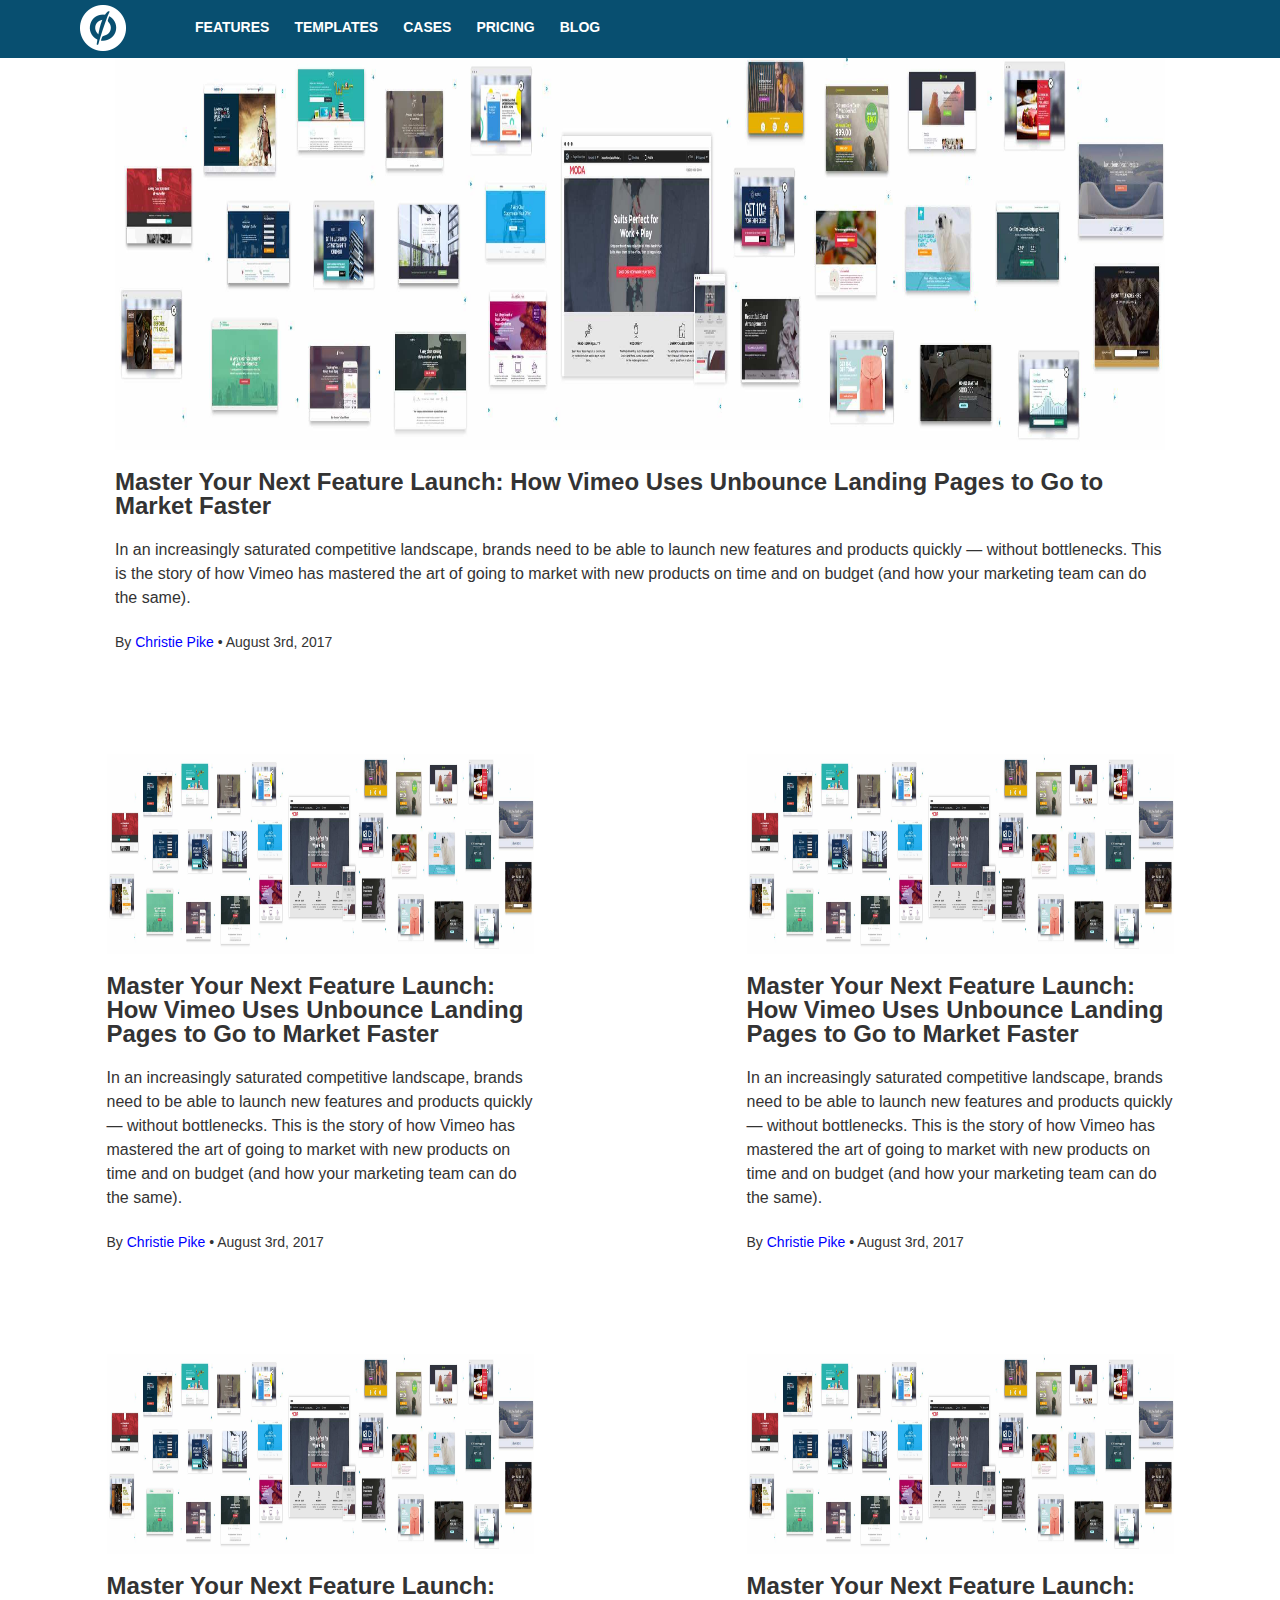
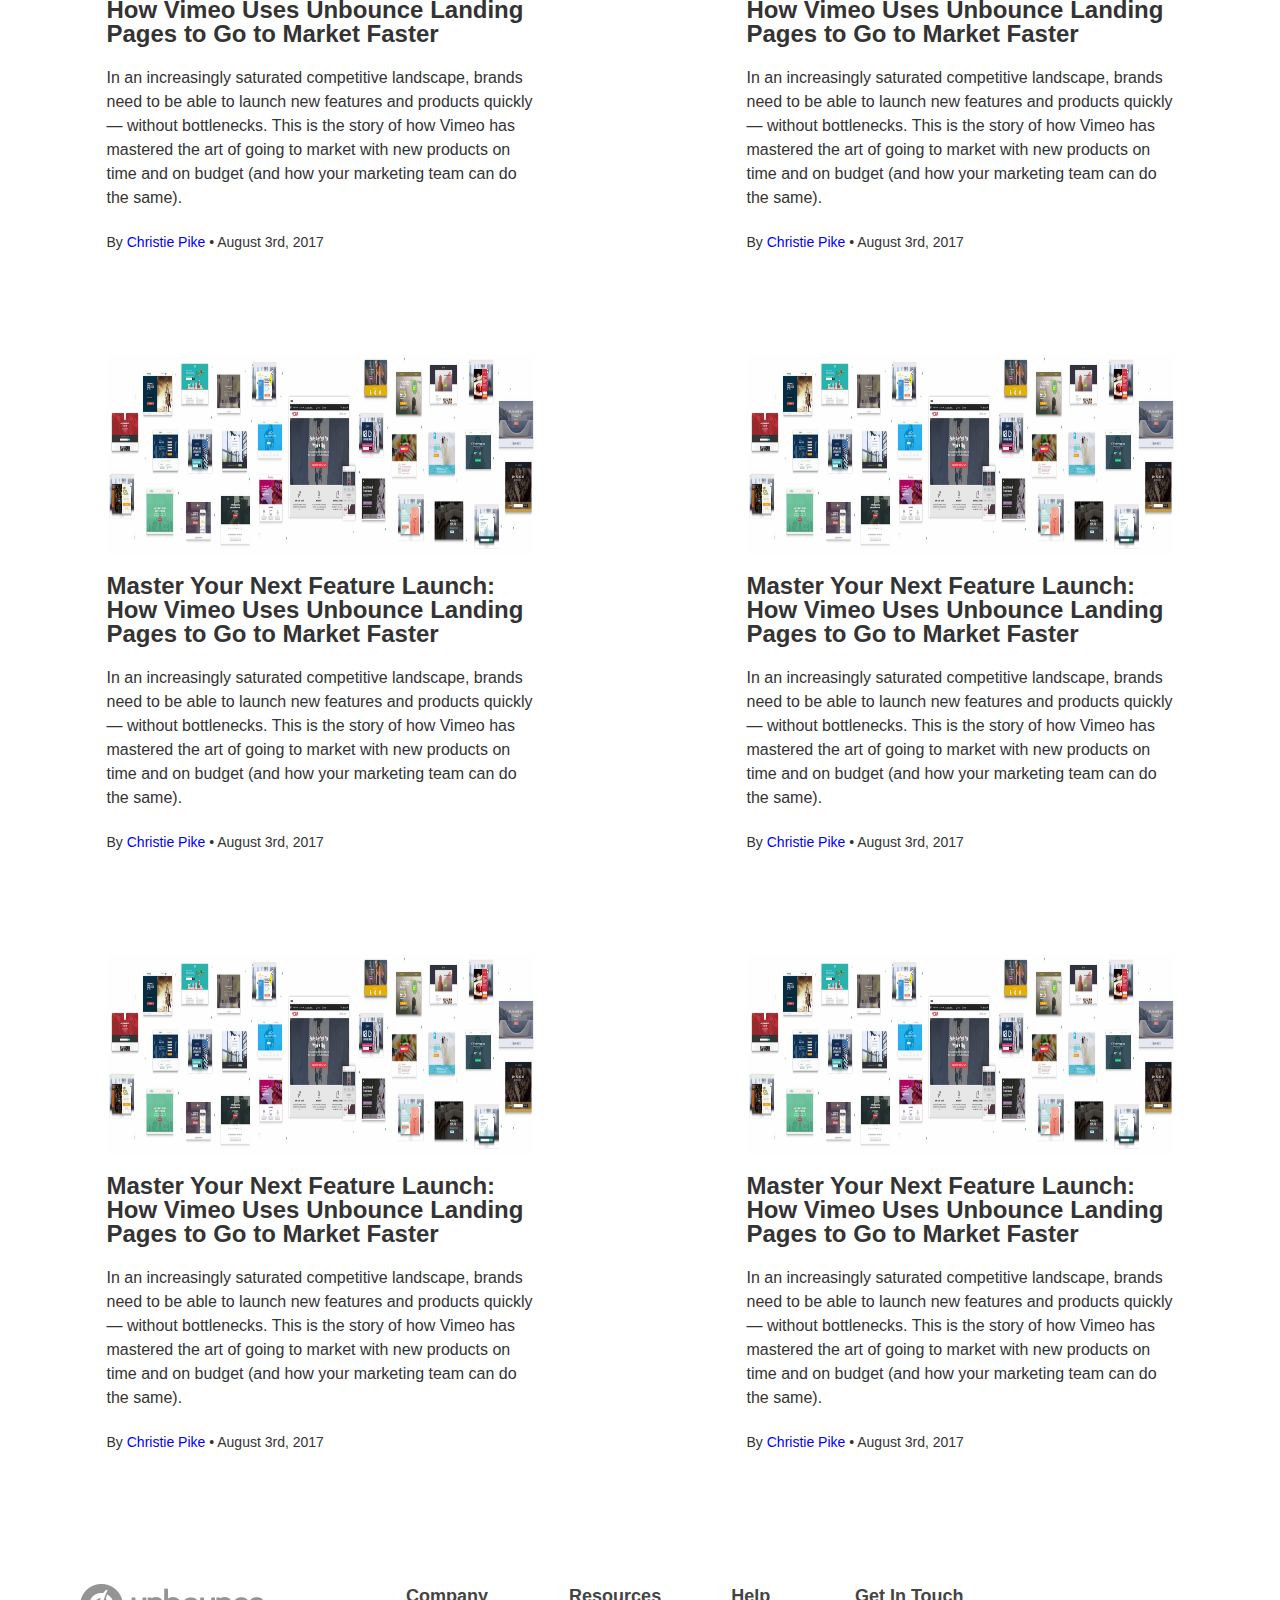
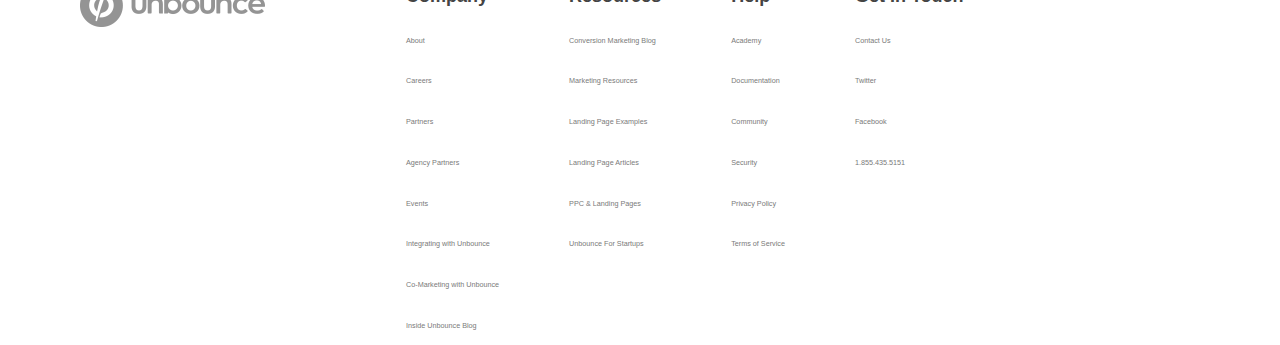
<file: html/blog.html>
<!DOCTYPE html>
<html>
  <head>
    <meta charset="utf-8">
    <meta name="viewpoint"content="width=device-width,initial scale=1,maximum-scale=1.0,user-scale=no">
    <link rel="stylesheet" href="../css/normalize.css">
    <link rel="stylesheet" href="../css/navbar.css">
    <link rel="stylesheet" href="../css/blog.css">
    <link rel="stylesheet" href="../css/footer.css">
    <link rel="stylesheet" href="https://maxcdn.bootstrapcdn.com/bootstrap/3.3.7/css/bootstrap.min.css">
    <title>Mobile Responsive Landing Page Builder &amp; Website Overlay Creator</title>
    <script src="https://ajax.googleapis.com/ajax/libs/jquery/3.2.1/jquery.min.js"></script>
    <script src="https://maxcdn.bootstrapcdn.com/bootstrap/3.3.7/js/bootstrap.min.js"></script>
  </head>
  <body>
    <div class="navbar-header">
      <div class="fixed-logo"><a href="../index.html"><img src="../image/fixed-logo.png"></a></div>
      <div class="menu-item">
        <ul>
          <li><a href="features.html"class="menu-features">FEATURES</a></li>
          <li><a href="template.html"class="menu-templates">TEMPLATES</a></li>
          <li><a href="case.html"class="menu-customers">CASES</a></li>
          <li><a href="pricing.html"class="menu-pricing">PRICING</a></li>
          <li><a href="blog.html"class="menu-blog">BLOG</a></li>
        </ul>
      </div>
    </div>

    <div class="container-fluid">
      <div class="row">
        <div class="col-md-12 side-content">
          <div class="inner-row-main">
          <a href="#"><img class="img-responsive"src="../image/templates-home.jpg"style="width:100%;height:400px"></a>
          <div class="content-title">Master Your Next Feature Launch: How Vimeo Uses Unbounce Landing Pages to Go to Market Faster</div>
          <div class="content-text">In an increasingly saturated competitive landscape, brands need to be able to launch new features and products quickly — without bottlenecks. This is the story of how Vimeo has mastered the art of going to market with new products on time and on budget (and how your marketing team can do the same).</div>
          <div class="content-resource">By <span style="color:blue">Christie Pike</span> • August 3rd, 2017</div>
          </div>
        </div>
      </div>
      <div class="row">
        <div class="col-md-6 side-content" >
          <div class="inner-row">
          <a href="#"><img class="img-responsive"src="../image/templates-home.jpg"style="width:100%;height:200px"></a>
          <div class="content-title">Master Your Next Feature Launch: How Vimeo Uses Unbounce Landing Pages to Go to Market Faster</div>
          <div class="content-text">In an increasingly saturated competitive landscape, brands need to be able to launch new features and products quickly — without bottlenecks. This is the story of how Vimeo has mastered the art of going to market with new products on time and on budget (and how your marketing team can do the same).</div>
          <div class="content-resource">By <span style="color:blue">Christie Pike</span> • August 3rd, 2017</div>
          </div>
        </div>
        <div class="col-md-6 side-content" >
          <div class="inner-row">
          <a href="#"><img class="img-responsive"src="../image/templates-home.jpg"style="width:100%;height:200px"></a>
          <div class="content-title">Master Your Next Feature Launch: How Vimeo Uses Unbounce Landing Pages to Go to Market Faster</div>
          <div class="content-text">In an increasingly saturated competitive landscape, brands need to be able to launch new features and products quickly — without bottlenecks. This is the story of how Vimeo has mastered the art of going to market with new products on time and on budget (and how your marketing team can do the same).</div>
          <div class="content-resource">By <span style="color:blue">Christie Pike</span> • August 3rd, 2017</div>
          </div>
        </div>
      </div>
      <div class="row">
        <div class="col-md-6 side-content" >
          <div class="inner-row">
          <a href="#"><img class="img-responsive"src="../image/templates-home.jpg"style="width:100%;height:200px"></a>
          <div class="content-title">Master Your Next Feature Launch: How Vimeo Uses Unbounce Landing Pages to Go to Market Faster</div>
          <div class="content-text">In an increasingly saturated competitive landscape, brands need to be able to launch new features and products quickly — without bottlenecks. This is the story of how Vimeo has mastered the art of going to market with new products on time and on budget (and how your marketing team can do the same).</div>
          <div class="content-resource">By <span style="color:blue">Christie Pike</span> • August 3rd, 2017</div>
          </div>
        </div>
        <div class="col-md-6 side-content" >
          <div class="inner-row">
          <a href="#"><img class="img-responsive"src="../image/templates-home.jpg"style="width:100%;height:200px"></a>
          <div class="content-title">Master Your Next Feature Launch: How Vimeo Uses Unbounce Landing Pages to Go to Market Faster</div>
          <div class="content-text">In an increasingly saturated competitive landscape, brands need to be able to launch new features and products quickly — without bottlenecks. This is the story of how Vimeo has mastered the art of going to market with new products on time and on budget (and how your marketing team can do the same).</div>
          <div class="content-resource">By <span style="color:blue">Christie Pike</span> • August 3rd, 2017</div>
          </div>
        </div>
      </div>
      <div class="row">
        <div class="col-md-6 side-content" >
          <div class="inner-row">
          <a href="#"><img class="img-responsive"src="../image/templates-home.jpg"style="width:100%;height:200px"></a>
          <div class="content-title">Master Your Next Feature Launch: How Vimeo Uses Unbounce Landing Pages to Go to Market Faster</div>
          <div class="content-text">In an increasingly saturated competitive landscape, brands need to be able to launch new features and products quickly — without bottlenecks. This is the story of how Vimeo has mastered the art of going to market with new products on time and on budget (and how your marketing team can do the same).</div>
          <div class="content-resource">By <span style="color:blue">Christie Pike</span> • August 3rd, 2017</div>
          </div>
        </div>
        <div class="col-md-6 side-content" >
          <div class="inner-row">
          <a href="#"><img class="img-responsive"src="../image/templates-home.jpg"style="width:100%;height:200px"></a>
          <div class="content-title">Master Your Next Feature Launch: How Vimeo Uses Unbounce Landing Pages to Go to Market Faster</div>
          <div class="content-text">In an increasingly saturated competitive landscape, brands need to be able to launch new features and products quickly — without bottlenecks. This is the story of how Vimeo has mastered the art of going to market with new products on time and on budget (and how your marketing team can do the same).</div>
          <div class="content-resource">By <span style="color:blue">Christie Pike</span> • August 3rd, 2017</div>
          </div>
        </div>
      </div>
      <div class="row">
        <div class="col-md-6 side-content" >
          <div class="inner-row">
          <a href="#"><img class="img-responsive"src="../image/templates-home.jpg"style="width:100%;height:200px"></a>
          <div class="content-title">Master Your Next Feature Launch: How Vimeo Uses Unbounce Landing Pages to Go to Market Faster</div>
          <div class="content-text">In an increasingly saturated competitive landscape, brands need to be able to launch new features and products quickly — without bottlenecks. This is the story of how Vimeo has mastered the art of going to market with new products on time and on budget (and how your marketing team can do the same).</div>
          <div class="content-resource">By <span style="color:blue">Christie Pike</span> • August 3rd, 2017</div>
          </div>
        </div>
        <div class="col-md-6 side-content" >
          <div class="inner-row">
          <a href="#"><img class="img-responsive"src="../image/templates-home.jpg"style="width:100%;height:200px"></a>
          <div class="content-title">Master Your Next Feature Launch: How Vimeo Uses Unbounce Landing Pages to Go to Market Faster</div>
          <div class="content-text">In an increasingly saturated competitive landscape, brands need to be able to launch new features and products quickly — without bottlenecks. This is the story of how Vimeo has mastered the art of going to market with new products on time and on budget (and how your marketing team can do the same).</div>
          <div class="content-resource">By <span style="color:blue">Christie Pike</span> • August 3rd, 2017</div>
          </div>
        </div>
      </div>

    </div>

    <div class="footer">
      <div>
        <div class="footer-icon"><img src="../image/unbounce-footer-icon.png"></div>
        <ul>
          Company
          <li><a href="#">About</a></li>
          <li><a href="#">Careers</a></li>
          <li><a href="#">Partners</a></li>
          <li><a href="#">Agency Partners</a></li>
          <li><a href="#">Events</a></li>
          <li><a href="#">Integrating with Unbounce</a></li>
          <li><a href="#">Co-Marketing with Unbounce</a></li>
          <li><a href="#">Inside Unbounce Blog</a></li>
        </ul>
        <ul>
          Resources
          <li><a href="#">Conversion Marketing Blog</a></li>
          <li><a href="#">Marketing Resources</a></li>
          <li><a href="#">Landing Page Examples</a></li>
          <li><a href="#">Landing Page Articles</a></li>
          <li><a href="#">PPC &#038; Landing Pages</a></li>
          <li><a href="#">Unbounce For Startups</a></li>
        </ul>
        <ul>
          Help
          <li><a href="#">Academy</a></li>
          <li><a href="#">Documentation</a></li>
          <li><a href="#">Community</a></li>
          <li><a href="#">Security</a></li>
          <li><a href="#">Privacy Policy</a></li>
          <li><a href="#">Terms of Service</a></li>
        </ul>
        <ul>
          Get In Touch
          <li><a href="#">Contact Us</a></li>
          <li><a href="#">Twitter</a></li>
          <li><a href="#">Facebook</a></li>
          <li><a href="#">1.855.435.5151</a></li>
        </ul>
      </div>
    </div>
  </body>
</html>
</file>
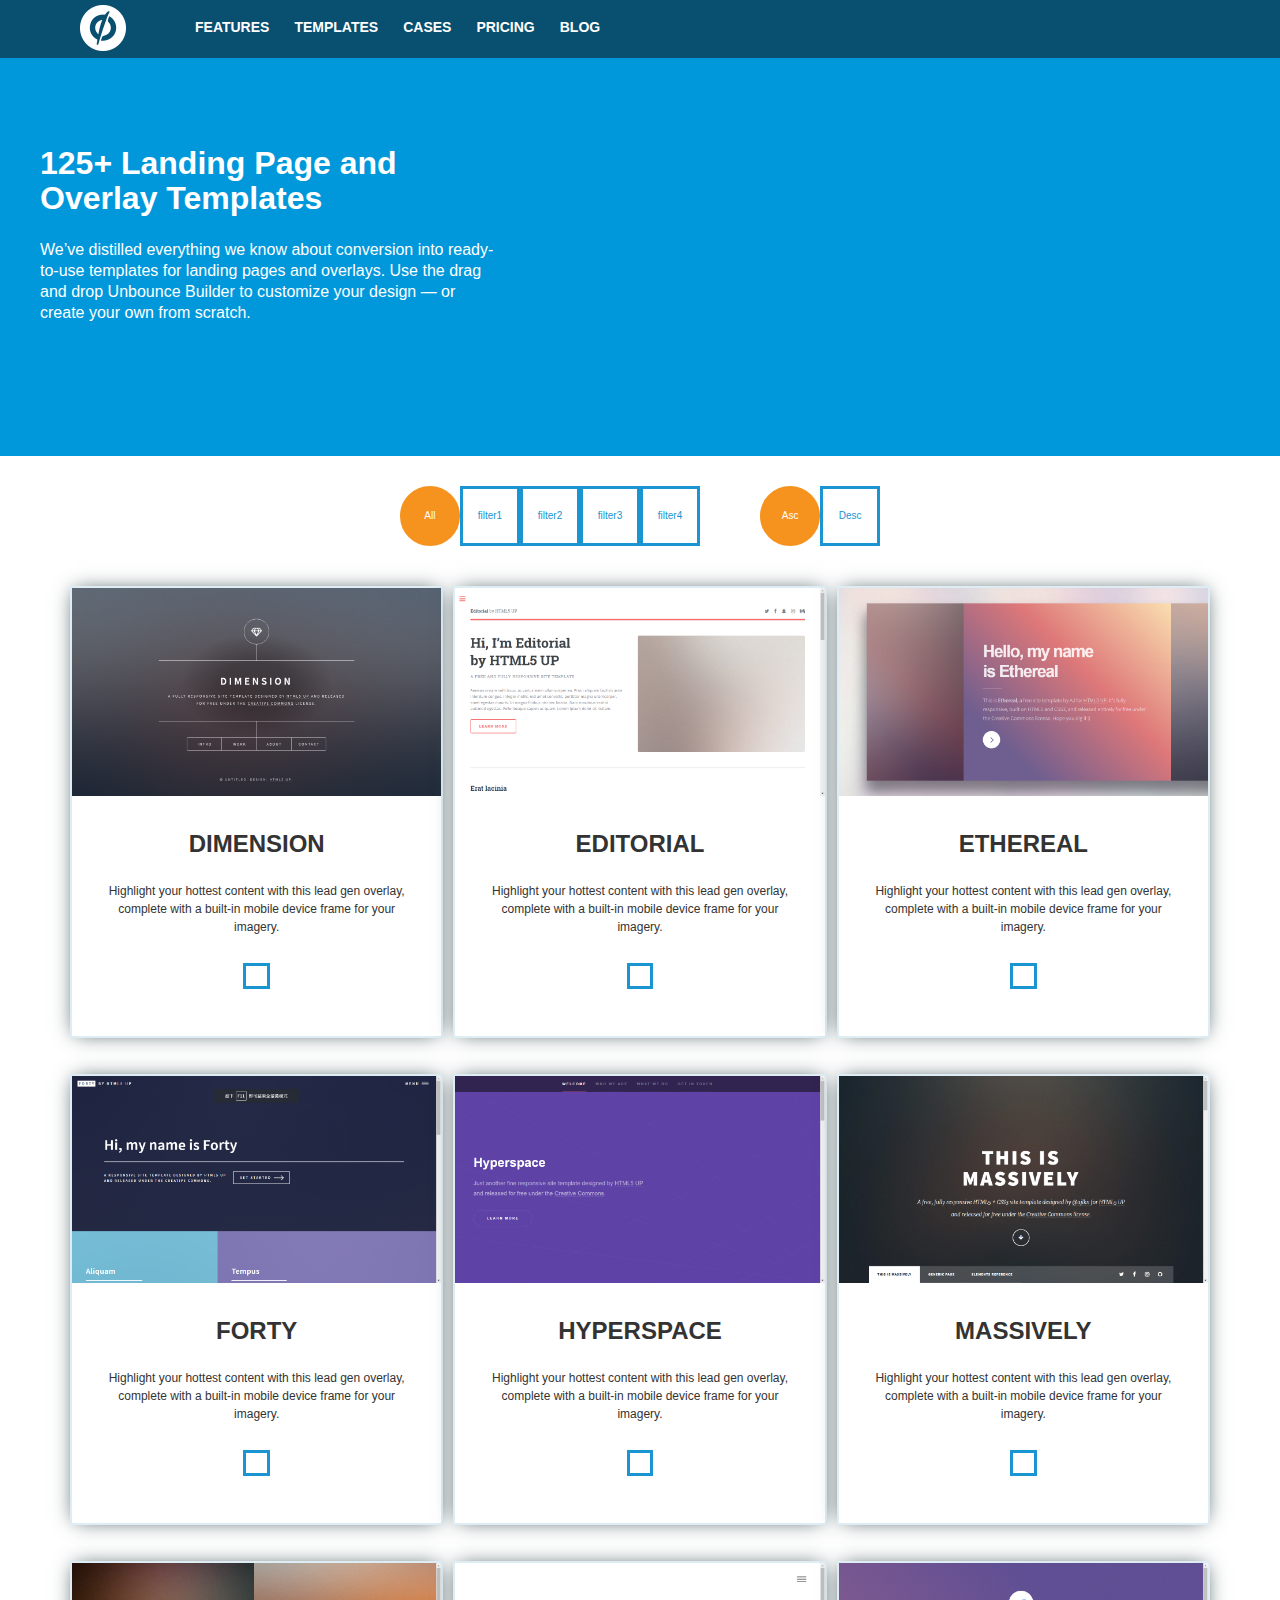
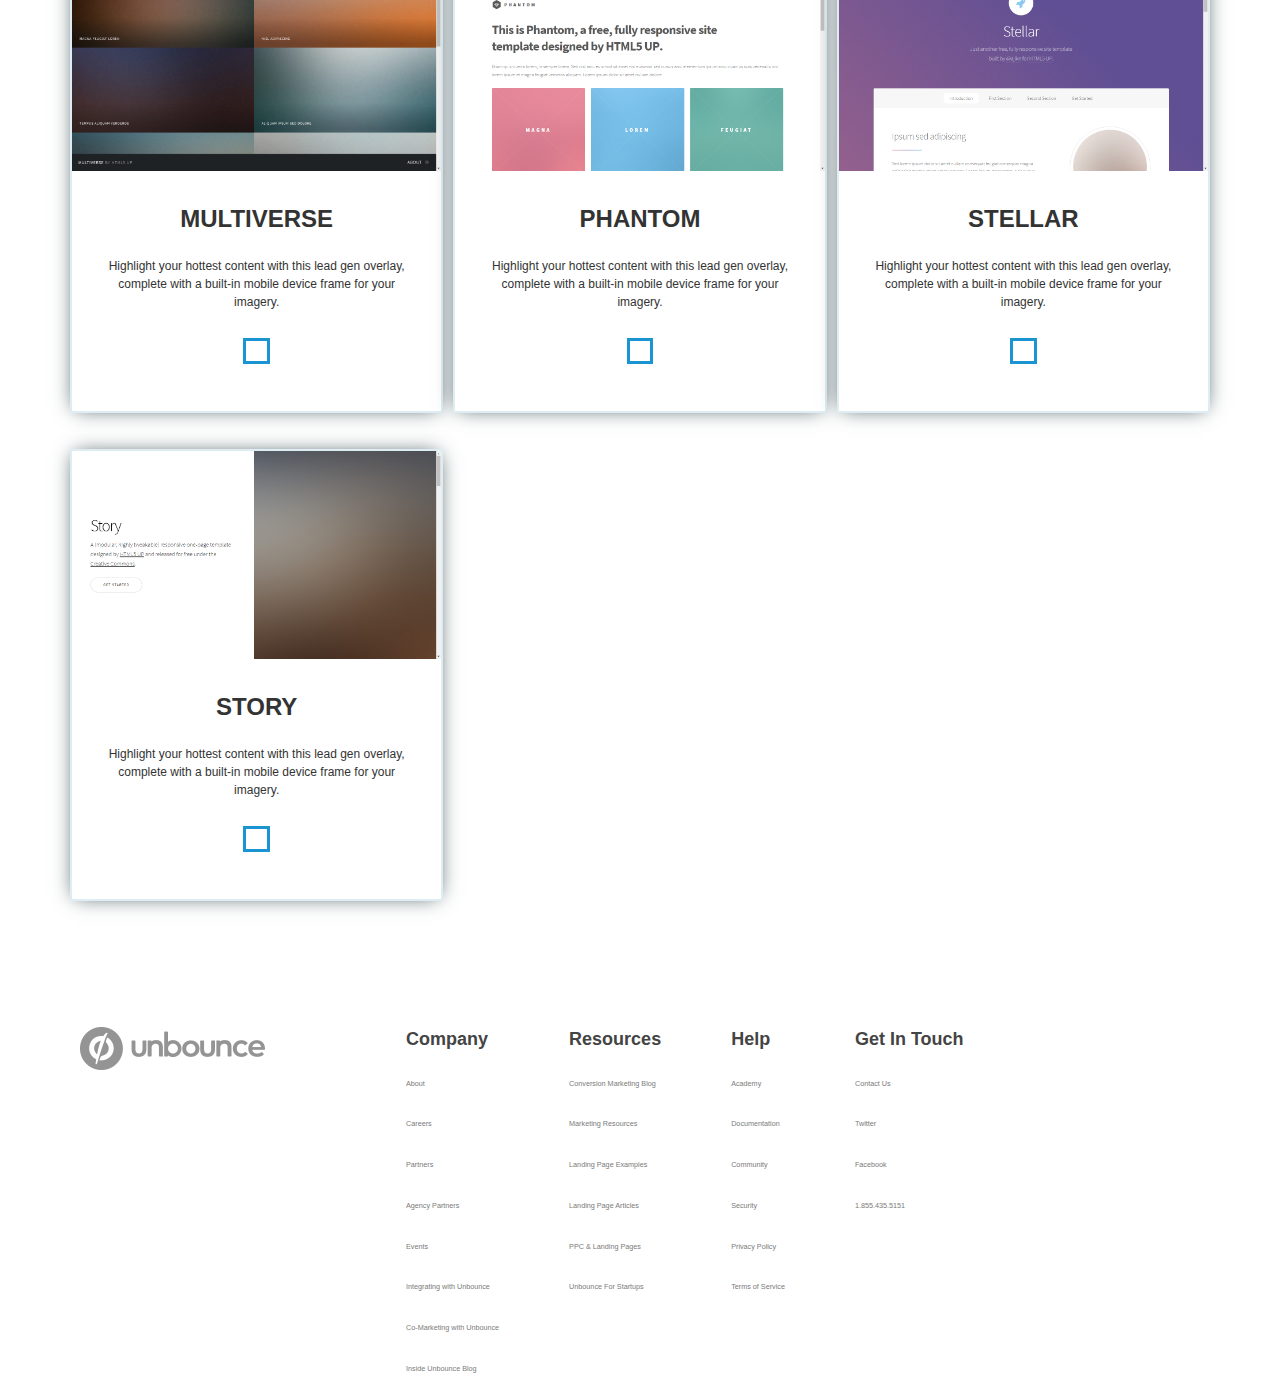
<file: html/template.html>
<!DOCTYPE html>
<html>
  <head>
    <meta charset="utf-8">
    <meta name="viewpoint"content="width=device-width,initial scale=1,maximum-scale=1.0,user-scale=no">
    <link rel="stylesheet" href="../css/normalize.css">
    <link rel="stylesheet" href="../css/navbar.css">
    <link rel="stylesheet" href="../css/template.css">
    <link rel="stylesheet" href="../css/footer.css">

    <link rel="stylesheet" href="https://maxcdn.bootstrapcdn.com/bootstrap/3.3.7/css/bootstrap.min.css">
    <title>Mobile Responsive Landing Page Builder &amp; Website Overlay Creator</title>
    <script src="https://ajax.googleapis.com/ajax/libs/jquery/3.2.1/jquery.min.js"></script>
    <script src="https://maxcdn.bootstrapcdn.com/bootstrap/3.3.7/js/bootstrap.min.js"></script>
    <script src="../js/mixitup.min.js"></script>
  </head>
  <body>
    <div class="navbar-header">
      <div class="fixed-logo"><a href="../index.html"><img src="../image/fixed-logo.png"></a></div>
      <div class="menu-item">
        <ul>
          <li><a href="features.html"class="menu-features">FEATURES</a></li>
          <li><a href="template.html"class="menu-templates">TEMPLATES</a></li>
          <li><a href="case.html"class="menu-customers">CASES</a></li>
          <li><a href="pricing.html"class="menu-pricing">PRICING</a></li>
          <li><a href="blog.html"class="menu-blog">BLOG</a></li>
        </ul>
      </div>
    </div>
    <div class="fake-nav"></div>
    <div class="top_section">
      <div class="top_content">
        <h1> 125+ Landing Page and Overlay Templates</h1>
        <p>We’ve distilled everything we know about conversion into ready-to-use templates for landing pages and overlays. Use the drag and drop Unbounce Builder to customize your design — or create your own from scratch.</p>
      </div>
    </div>
    <div class="controls">
        <button type="button" class="control" data-filter="all">All</button>
        <button type="button" class="control" data-filter=".filter1">filter1</button>
        <button type="button" class="control" data-filter=".filter2">filter2</button>
        <button type="button" class="control" data-filter=".filter3">filter3</button>
        <button type="button" class="control" data-filter=".filter4">filter4</button>
        <button type="button" class="control" data-sort="default:asc">Asc</button>
        <button type="button" class="control" data-sort="default:desc">Desc</button>
    </div>

    <div class="container" data-ref="mixitup-container">
        <div class="item filter1" data-ref="mixitup-target">
          <div><img src="../image/template/dimension.jpg" class="img_template"></img></div>
          <div class="content_template">
            <h2>dimension</h2>
            <p>Highlight your hottest content with this lead gen overlay, complete with a built-in mobile device frame for your imagery.</p>
            <div class="btn_template"><a href="#">Use This Template</a></div>
          </div>
        </div>
        <div class="item filter1" data-ref="mixitup-target">
          <div><img src="../image/template/editorial.jpg" class="img_template"></img></div>
          <div class="content_template">
            <h2>editorial</h2>
            <p>Highlight your hottest content with this lead gen overlay, complete with a built-in mobile device frame for your imagery.</p>
            <div class="btn_template"><a href="#">Use This Template</a></div>
          </div>
        </div>
        <div class="item filter2" data-ref="mixitup-target">
          <div><img src="../image/template/ethereal.jpg" class="img_template"></img></div>
          <div class="content_template">
            <h2>ethereal</h2>
            <p>Highlight your hottest content with this lead gen overlay, complete with a built-in mobile device frame for your imagery.</p>
            <div class="btn_template"><a href="#">Use This Template</a></div>
          </div>
        </div>
        <div class="item filter3" data-ref="mixitup-target">
          <div><img src="../image/template/forty.jpg" class="img_template"></img></div>
          <div class="content_template">
            <h2>forty</h2>
            <p>Highlight your hottest content with this lead gen overlay, complete with a built-in mobile device frame for your imagery.</p>
            <div class="btn_template"><a href="#">Use This Template</a></div>
          </div>
        </div>
        <div class="item filter4" data-ref="mixitup-target">
          <div><img src="../image/template/hyperspace.jpg" class="img_template"></img></div>
          <div class="content_template">
            <h2>hyperspace</h2>
            <p>Highlight your hottest content with this lead gen overlay, complete with a built-in mobile device frame for your imagery.</p>
            <div class="btn_template"><a href="#">Use This Template</a></div>
          </div>
        </div>
        <div class="item filter4" data-ref="mixitup-target">
          <div><img src="../image/template/massively.jpg" class="img_template"></img></div>
          <div class="content_template">
            <h2>massively</h2>
            <p>Highlight your hottest content with this lead gen overlay, complete with a built-in mobile device frame for your imagery.</p>
            <div class="btn_template"><a href="#">Use This Template</a></div>
          </div>
        </div>
        <div class="item filter3" data-ref="mixitup-target">
          <div><img src="../image/template/multiverse.jpg" class="img_template"></img></div>
          <div class="content_template">
            <h2>multiverse</h2>
            <p>Highlight your hottest content with this lead gen overlay, complete with a built-in mobile device frame for your imagery.</p>
            <div class="btn_template"><a href="#">Use This Template</a></div>
          </div>
        </div>
        <div class="item filter2" data-ref="mixitup-target">
          <div><img src="../image/template/phantom.jpg" class="img_template"></img></div>
          <div class="content_template">
            <h2>phantom</h2>
            <p>Highlight your hottest content with this lead gen overlay, complete with a built-in mobile device frame for your imagery.</p>
            <div class="btn_template"><a href="#">Use This Template</a></div>
          </div>
        </div>
        <div class="item filter4" data-ref="mixitup-target">
          <div><img src="../image/template/stellar.jpg" class="img_template"></img></div>
          <div class="content_template">
            <h2>stellar</h2>
            <p>Highlight your hottest content with this lead gen overlay, complete with a built-in mobile device frame for your imagery.</p>
            <div class="btn_template"><a href="#">Use This Template</a></div>
          </div>
        </div>
        <div class="item filter1" data-ref="mixitup-target">
          <div><img src="../image/template/story.jpg" class="img_template"></img></div>
          <div class="content_template">
            <h2>story</h2>
            <p>Highlight your hottest content with this lead gen overlay, complete with a built-in mobile device frame for your imagery.</p>
            <div class="btn_template"><a href="#">Use This Template</a></div>
          </div>
        </div>


        <div class="gap"></div>
        <div class="gap"></div>
        <div class="gap"></div>
    </div>
    <div class="footer">
      <div>
        <div class="footer-icon"><img src="../image/unbounce-footer-icon.png"></div>
        <ul>
          Company
          <li><a href="#">About</a></li>
          <li><a href="#">Careers</a></li>
          <li><a href="#">Partners</a></li>
          <li><a href="#">Agency Partners</a></li>
          <li><a href="#">Events</a></li>
          <li><a href="#">Integrating with Unbounce</a></li>
          <li><a href="#">Co-Marketing with Unbounce</a></li>
          <li><a href="#">Inside Unbounce Blog</a></li>
        </ul>
        <ul>
          Resources
          <li><a href="#">Conversion Marketing Blog</a></li>
          <li><a href="#">Marketing Resources</a></li>
          <li><a href="#">Landing Page Examples</a></li>
          <li><a href="#">Landing Page Articles</a></li>
          <li><a href="#">PPC &#038; Landing Pages</a></li>
          <li><a href="#">Unbounce For Startups</a></li>
        </ul>
        <ul>
          Help
          <li><a href="#">Academy</a></li>
          <li><a href="#">Documentation</a></li>
          <li><a href="#">Community</a></li>
          <li><a href="#">Security</a></li>
          <li><a href="#">Privacy Policy</a></li>
          <li><a href="#">Terms of Service</a></li>
        </ul>
        <ul>
          Get In Touch
          <li><a href="#">Contact Us</a></li>
          <li><a href="#">Twitter</a></li>
          <li><a href="#">Facebook</a></li>
          <li><a href="#">1.855.435.5151</a></li>
        </ul>
      </div>
    </div>
    <script>
        var containerEl = document.querySelector('[data-ref~="mixitup-container"]');

        var mixer = mixitup(containerEl, {
            selectors: {
                target: '[data-ref~="mixitup-target"]'
            }
        });
    </script>

  </body>
</html>
</file>
<file: css/navbar.css>
.navbar-header {
  background-color:#084f70;
  height:58px;
  width:100%;
  position:fixed;
  z-index: 99;
  padding-top:5px;
}
.fake-nav{
  width:100%;
  height:56px;
}

.fixed-logo{
  float: left;
  margin-left:80px;
  width:50px;
}
.menu-item{
  float:left;
  margin-top: 12px;
}
.menu-item ul{
  list-style-type: none;
}
.menu-item li{
  float:left;
  margin-left: 25px;
}
.menu-item li a{
  color:#FFF;
  font-weight: 600;
  font-family: "Whitney SSm A","Whitney SSm B","Helvetica Neue","Helvetica",Arial,sans-serif;
}
.menu-item li a:hover{
  color:#f6921e;
  text-decoration: none;
}
</file>
<file: css/blog.css>
.inner-row{
  width:70%;
  margin: 50px auto;
}
.inner-row-main{
  width:84%;
  margin: 50px auto;
}
.side-content{
  font-family: "Whitney SSm A","Whitney SSm B","Helvetica Neue","Helvetica",Arial,sans-serif;
  line-height: 24px;
}
.content-title{
  margin: 20px auto;
  font-size: 24px;
  font-weight: 800;
  text-align: left;
}
.content-text{
  margin: 20px auto;
  font-size:16px;
  font-weight: 400;
  text-align: left;
}
</file>
<file: css/footer.css>
.footer ul{
  float:left;
  margin-left: 30px;
  list-style-type:none;
}
.footer a{
  color:#7a7a7a;
  font-family: "Whitney SSm A","Whitney SSm B","Helvetica Neue","Helvetica",Arial,sans-serif;
  font-size: 0.72222rem;
  font-weight: 400;
}
.footer a:hover{
  color:#f6921e;
  text-decoration: none;
}
.footer li{
  margin-top:15px;
}
.footer-icon{
  width:20%;
  margin-left:80px;
  margin-right: 0px;
  height:auto;
  float: left;
}
.footer{
  background-color: #fafafa;
  padding: 80px 0;
  margin: 0;
  border: 0;
  outline: 0;
  vertical-align: baseline;
  background: transparent;
  font-weight: 600;
  font-size: 18px;
  letter-spacing: 0;
  text-align: left;
  color:#444;
}
</file>
<file: css/template.css>
button {
    background: transparent;
    border-radius: 0;
    border: 0;
    padding: 0;

    -webkit-appearance: none;
    -webkit-border-radius: 0;

    user-select: none;
}

button:focus {
    outline: 0 none;
}

button::-moz-focus-inner {
    padding: 0;
    border: 0;
}


.top_section{
  height: 400px;
  background-image: url("https://unbounce-wpengine.netdna-ssl.com/photos/templates_header_desk1.png");
  background-repeat: no-repeat;
  background-position: 80% center;
  background-color: #0098db;
  padding-top: 60px;
  padding-left: 30px;
}
.top_content{
  padding: 10px;
  text-align: left;
}
.top_content h1{
font-size: 32px;
 max-width: 480px;
 font-weight: 600;
 color: #fff;
 font-family: "Gotham SSm A","Gotham SSm B","lucida grande",Tahoma,Arial,sans-serif;
}
.top_content p{
  margin-top: 24px;
 font-size: 16px;
 line-height: 1.3;
 max-width: 455px;
 text-align: left;
 color: #fff;
 font-family: "Gotham SSm A","Gotham SSm B","lucida grande",Tahoma,Arial,sans-serif;
}
.controls {
    padding: 1rem;
    background: transparent;
    font-size: 0.1px;
    margin: 20px auto;
    width:90%;
    text-align: center;
}
.control {
    display: inline-block;
    width: 60px;
    height: 60px;
    background-color: #fff;
    border: 3px solid #1b95d2;
    cursor: pointer;
    font-size: 10px;
    color: #1b95d2;
    transition: background 150ms;
}
.control:hover {
  background: #f6921e;
  border-color: #f6921e;
  color: #FFF;
  border-radius: 50%;
}
.mixitup-control-active {
    background: #f6921e;
    border-color: #f6921e;
    color: #FFF;
    border-radius: 50%;
}
.control[data-filter] + .control[data-sort] {
    margin-left: 60px;
}

/* Container
---------------------------------------------------------------------- */

.container {
    padding: 1rem;
    text-align: justify;
    font-size: 0.1px;
}

.container:after {
    content: '';
    display: inline-block;
    width: 100%;
}

/* Grid Items
---------------------------------------------------------------------- */

.item,
.gap {
    display: inline-block;
    vertical-align: top;
}

.item {
    background: #FFF;
    border: 2px solid #deedf4;
    margin-bottom: 36px;
    position: relative;
    box-shadow: 0 0 20px -5px #34484D;
}

.img_template{
  width:100%;
  height:auto;
}
.content_template{
  padding: 10px;
  min-height: 240px;
}
.content_template h2,p{
  font-family: "Whitney SSm A","Whitney SSm B","Helvetica Neue","Helvetica",Arial,sans-serif;
  text-align: center;
  line-height: 1.5;
}
.content_template h2{
  font-size: 24px;
  text-transform: uppercase;
  margin: 20px auto;
  font-weight: 600;
}
.content_template p{
  font-size: 12px;
  width: 90%;
  margin: 10px auto 40px;
}
.content_template a{
  padding: 10px;
  border: 3px solid #1b95d2;
  color: #1b95d2;
}
.content_template a:hover{
  border-color: #f6921e;
  color:#f6921e;
}
.btn_template{
  width:80%;
  margin: 40px auto 0;
  text-align: center;
}



/* Grid Breakpoints
---------------------------------------------------------------------- */

/* 2 Columns */

.item,
.gap {
    width: calc(100%/2 - (((2 - 1) * 1rem) / 2));
}

/* 3 Columns */

@media screen and (min-width: 541px) {
    .item,
    .gap {
        width: calc(100%/3 - (((3 - 1) * 1rem) / 3));
    }
}
</file>
